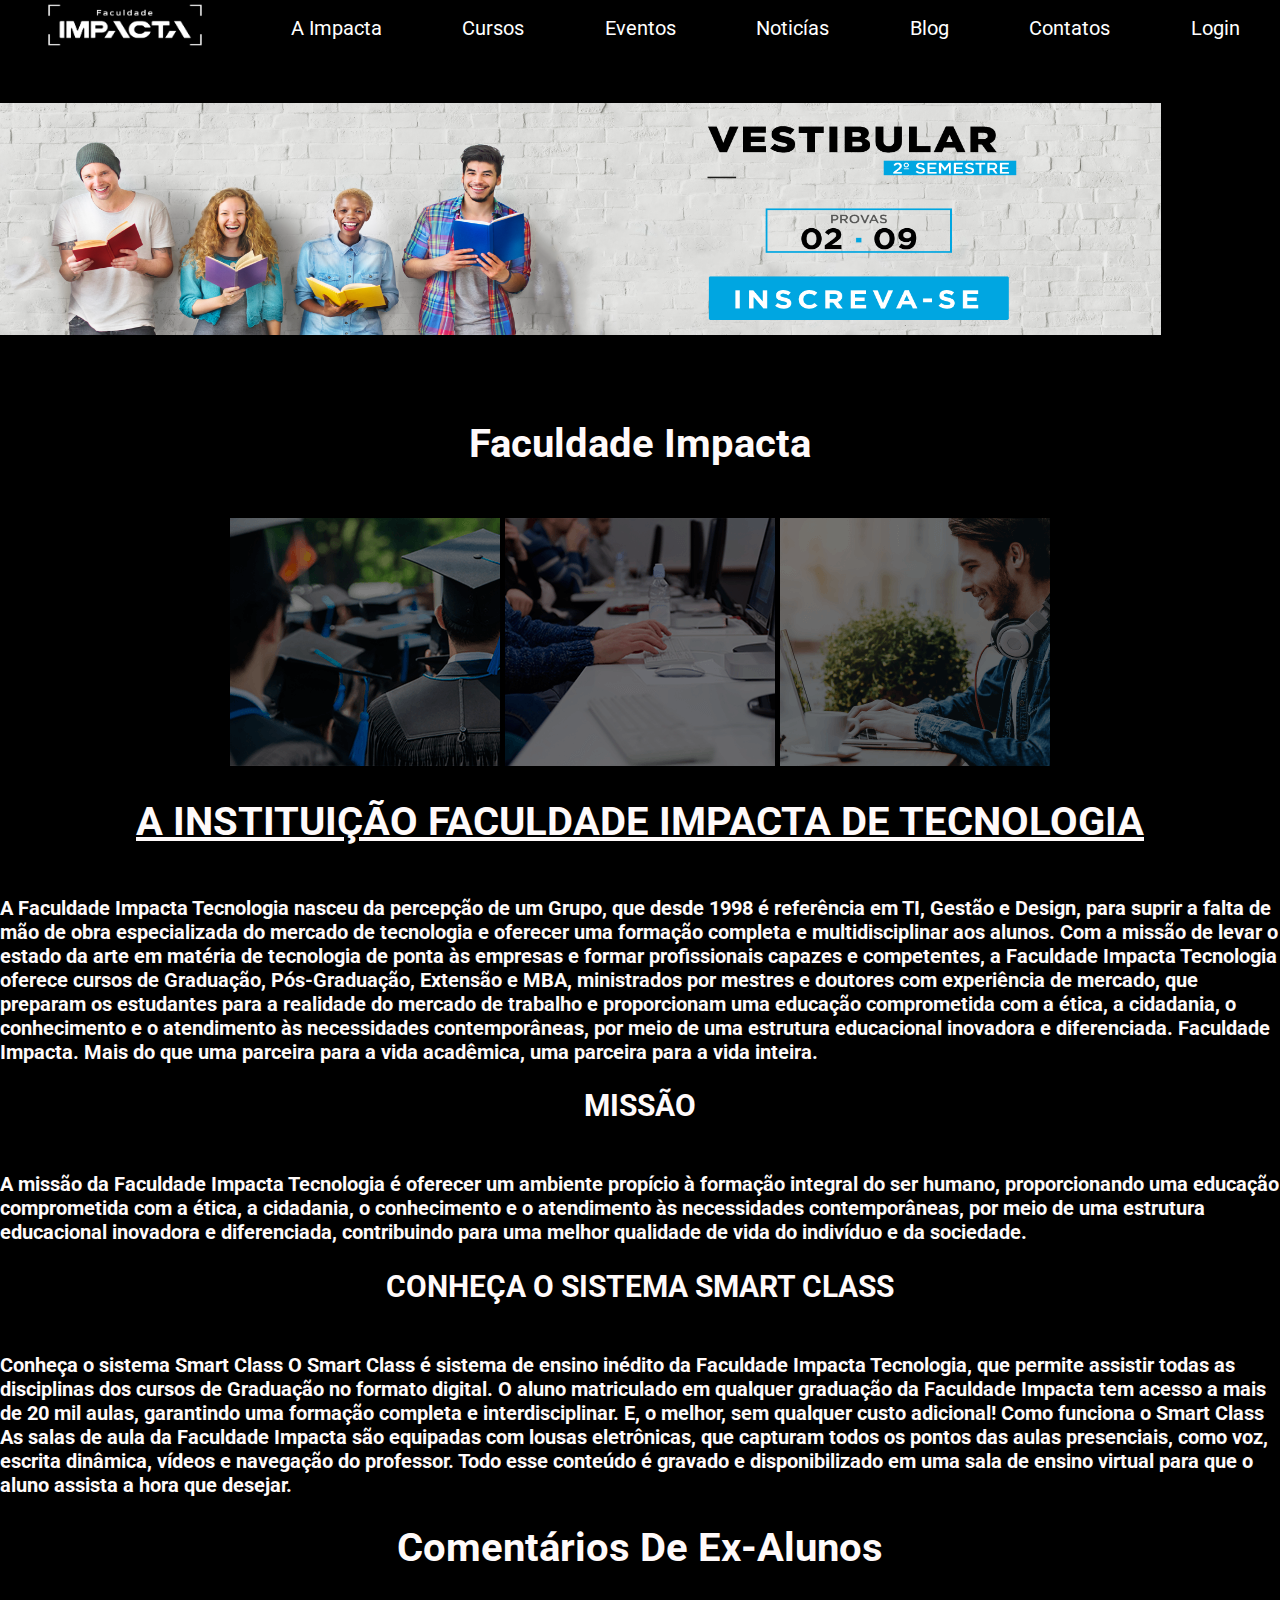
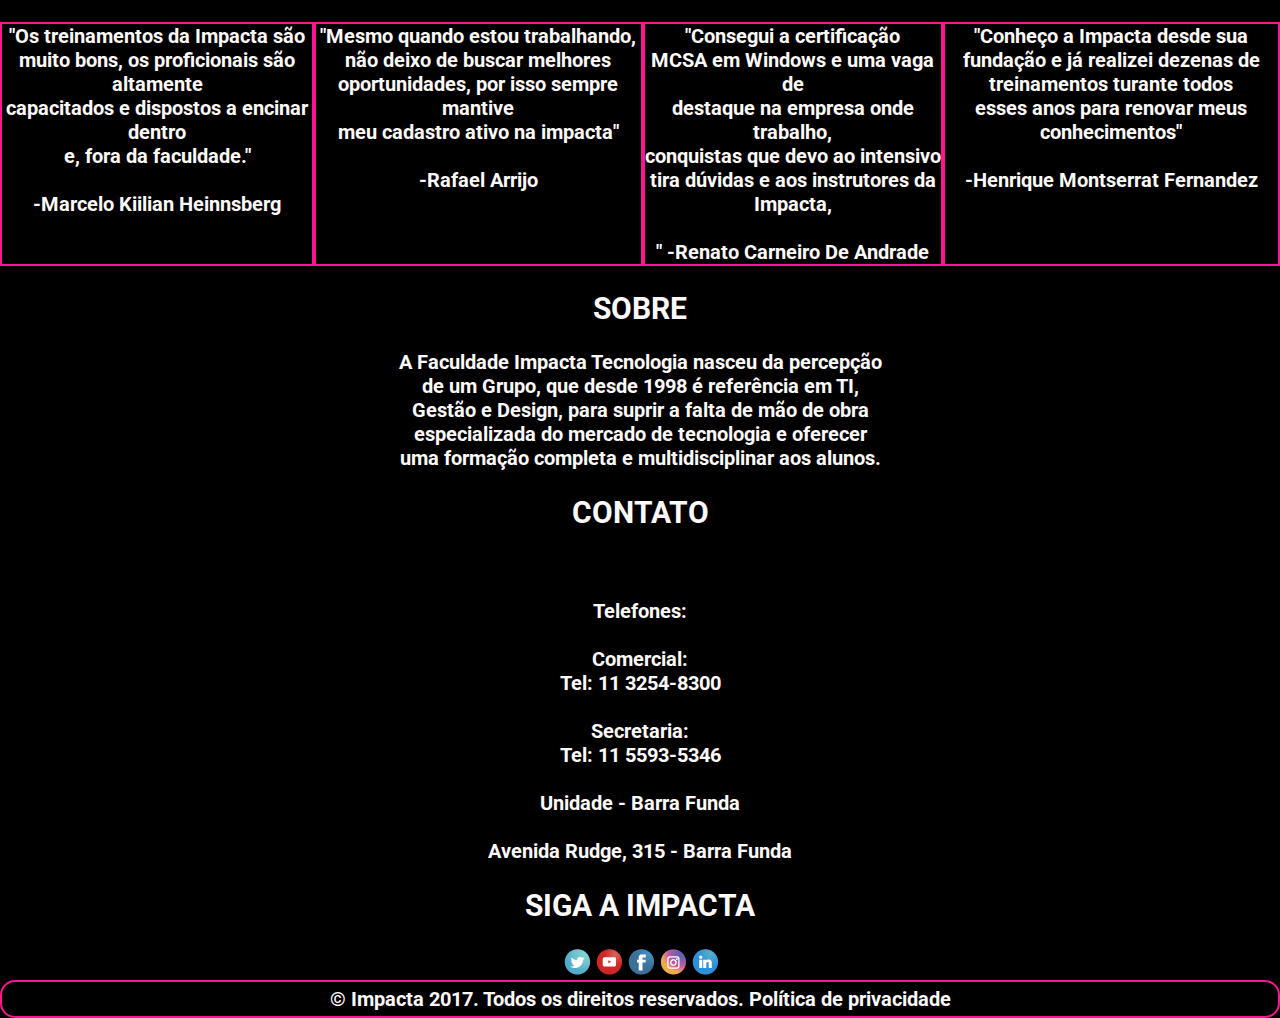
<file: index.html>
<!--Nome: kaio vinicius RA: 1701612-->
<!--Nome: Vinicius K. Costa RA: 1701607-->

<!DOCTYPE HTML>
<html>
<head>
	<title>Faculdade Impacta</title>
	<link rel="stylesheet" href="css/estilomenu.css" type="text/css"/>
	<meta name="Vinicius K. Costa RA: 1701607" />
	<meta name="kaio vinicius RA: 1701612" />
</head>
<body>
<header>
		<nav class="menu">
           <span class="imagem"><img src="img/logo-novo.png" alt="logo" width="170px" height="50px" /></span>
          	<span class="a"><a href="index.html">A Impacta</a></span>
           	<span class="b"><a href="graduacao.html">Cursos</a></span>
            <span class="c"><a href="#">Eventos</a></span>
            <span class="c"><a href="noticias.html">Noticías</a></span>
            <span class="e"><a href="#">Blog</a></span>
            <span class="f"><a href="contato.html">Contatos</a></span>
            <span class="g"><a href="login.html">Login</a></span>
    </nav>
	</header><br/><br/>

	<nav class="mainBanner">
		<span class="banner"><a href="#"><img src="img/banner-4.png" width="100%" height="80%" alt="banner"/></a></span>
	</nav>
    <span class="faculdade"><h1>Faculdade Impacta</h1><b><br/>
    
     <div class="teste">
      	<a href="#"><img src="img/gradu.png" alt="graduação"></a>
        <a h<a href="#"><img src="img/tec.png" alt="tecnico"></a>
        <a href="#"><img src="img/up.png" alt="up"></a>
     </div>   
    
 	<b><u><h1>A INSTITUIÇÃO FACULDADE IMPACTA DE TECNOLOGIA</h1></u></b><br/>

	A Faculdade Impacta Tecnologia nasceu da percepção de um Grupo, que desde 1998 é referência em TI, Gestão e Design, para suprir a falta de mão de obra especializada do mercado de tecnologia e oferecer uma formação completa e multidisciplinar aos alunos.

	Com a missão de levar o estado da arte em matéria de tecnologia de ponta às empresas e formar profissionais capazes e competentes, a Faculdade Impacta Tecnologia oferece cursos de Graduação, Pós-Graduação, Extensão e MBA, ministrados por mestres e doutores com experiência de mercado, que preparam os estudantes para a realidade do mercado de trabalho e proporcionam uma educação comprometida com a ética, a cidadania, o conhecimento e o atendimento às necessidades contemporâneas, por meio de uma estrutura educacional inovadora e diferenciada.

	Faculdade Impacta. Mais do que uma parceira para a vida acadêmica, uma parceira para a vida inteira.

	<b><h2>MISSÃO</h2></b><br/>

	A missão da Faculdade Impacta Tecnologia é oferecer um ambiente propício à formação integral do ser humano, proporcionando uma educação comprometida com a ética, a cidadania, o conhecimento e o atendimento às necessidades contemporâneas, por meio de uma estrutura educacional inovadora e diferenciada, contribuindo para uma melhor qualidade de vida do indivíduo e da sociedade.



	<b><h2>CONHEÇA O SISTEMA SMART CLASS</h2></b><br/>

	Conheça o sistema Smart Class
	O Smart Class é sistema de ensino inédito da Faculdade Impacta Tecnologia, que permite assistir todas as disciplinas dos cursos de Graduação no formato digital. O aluno matriculado em qualquer graduação da Faculdade Impacta tem acesso a mais de 20 mil aulas, garantindo uma formação completa e interdisciplinar. E, o melhor, sem qualquer custo adicional!

	Como funciona o Smart Class

	As salas de aula da Faculdade Impacta são equipadas com lousas eletrônicas, que capturam todos os pontos das aulas presenciais, como voz, escrita dinâmica, vídeos e navegação do professor. Todo esse conteúdo é gravado e disponibilizado em uma sala de ensino virtual para que o aluno assista a hora que desejar.<br/>
    
     <h1>Comentários De Ex-Alunos</h1><br/>
   
    <nav class="comentarios">
   		<nav class="comentUm">
	   		  "Os treinamentos da Impacta são<br/> muito bons, os proficionais são altamente<br/> capacitados e dispostos a encinar dentro <br/> e, fora da faculdade."<br/><br/>
	   		  -Marcelo Kiilian Heinnsberg
	   	
	   	</nav>	  
	   	<nav class="comentDois">
	   	 	 "Mesmo quando estou trabalhando,<br/> não deixo de buscar melhores<br/> oportunidades, por isso sempre mantive <br/>meu cadastro ativo na impacta"<br/><br/>
	   		 -Rafael Arrijo
   		
	   	</nav>	 
   		<nav class="comentTres">  
   		  	"Consegui a certificação<br/> MCSA em Windows e uma vaga de<br/> destaque na empresa onde trabalho,<br/> conquistas que devo ao intensivo <br/> tira dúvidas e aos instrutores da<br/> Impacta,<br/><br/>
   		  	"
   		  	-Renato Carneiro De Andrade
   		
   		</nav>
   		<nav class="comentQuatro">  
   		  	"Conheço a Impacta desde sua <br/>fundação e já realizei dezenas de<br/> treinamentos turante todos<br/> esses anos para renovar meus conhecimentos"<br/><br/>
   		  	-Henrique Montserrat Fernandez 
  		</nav>
  	</nav>	
		<td><h2><center>SOBRE</center></h2>
	<nav class="sobreNos">
	      <p>A Faculdade Impacta Tecnologia nasceu da percepção<br/> de um Grupo, que desde 1998 é referência em TI,<br/> Gestão e Design, para suprir a falta de mão de obra<br/> especializada do mercado de tecnologia e oferecer<br/> uma formação completa e multidisciplinar aos alunos.</p>  
	    <td> <h2>CONTATO</h2><br/>
	      <p>Telefones:<br/><br/>
	           Comercial:<br/>
	           Tel: 11 3254-8300<br/><br/>
	           Secretaria:<br/>
	           Tel: 11 5593-5346<br/><br/>
	           Unidade - Barra Funda<br/></br>
	           Avenida Rudge, 315 - Barra Funda<br/>
	    
       <nav class="redes">
       		<h2>SIGA A IMPACTA</h2>
        <a href="https://twitter.com/facimpacta"><img src="img/tw.png" alt="logo_twiter"></a>
        <a href="https://www.youtube.com/user/GrupoImpacta"><img src="img/you.png" alt="logo_youtube"></a>
        <a href="https://www.facebook.com/FacImpacta/"><img src="img/face.png" alt="logo_facebook"></a>
        <a href="https://www.instagram.com/facimpacta/"><img src="img/insta.png" alt="logo_instagram"></a>
        <a href="https://www.linkedin.com/edu/faculdade-impacta-tecnologia-161006/"><img src="img/lin.png" alt="logo_linkedin"></a>
       </nav>
     </nav>  
	<footer>
		© Impacta 2017. Todos os direitos reservados. Política de privacidade		
    </footer>
</body>
</html>
</file>
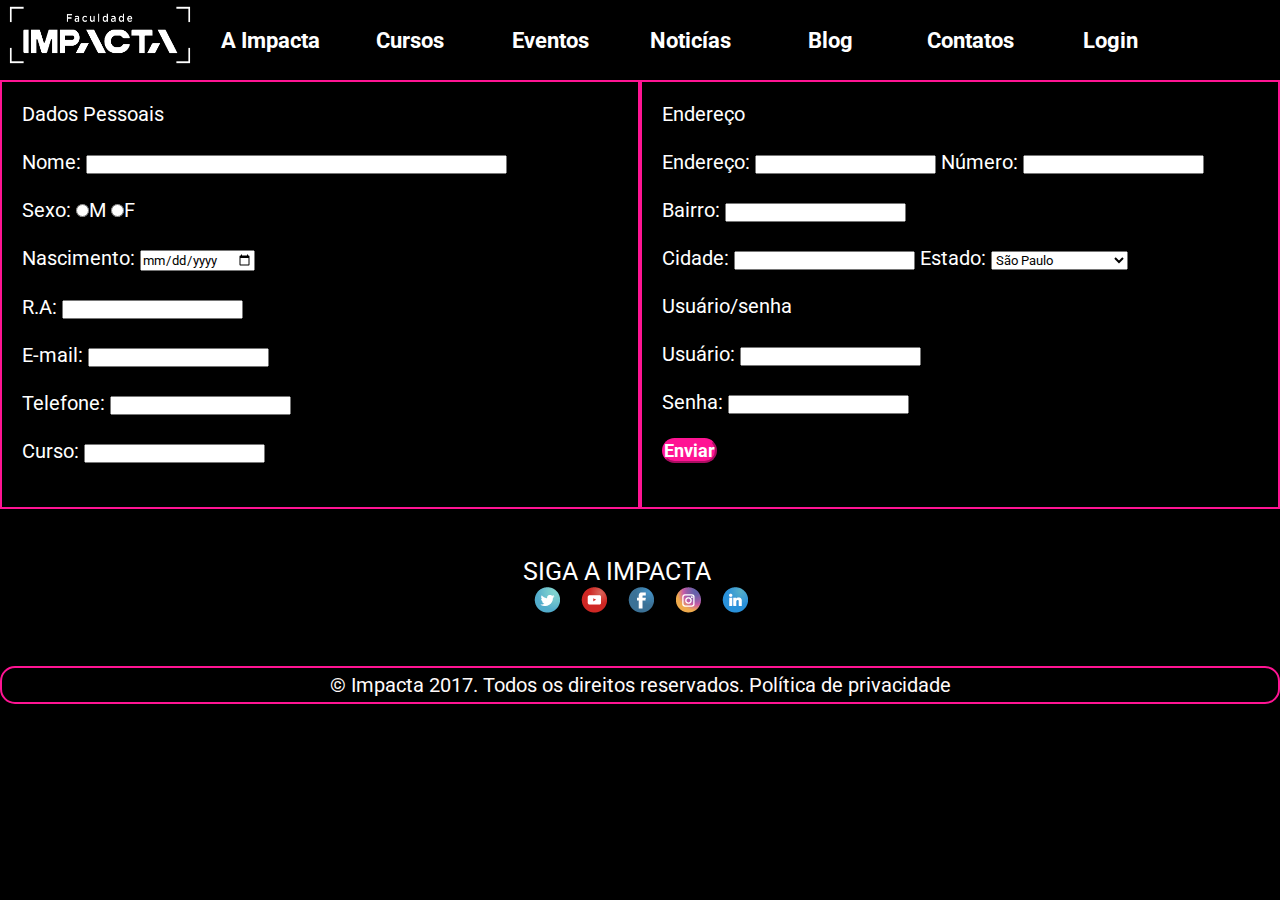
<file: cadastro.html>
<!DOCTYPE html>
<html>
<head>
<title>Cadastro de novo usuário</title>
<meta name="Vinicius K. Costa RA: 1701607" />
<meta name="kaio vinicius RA: 1701612" />
<link rel="stylesheet" type="text/css" href="css/estiloCadastro.css"/>
</head>
<body>
<div class="header">
	<img class="logo" src="img/logo-novo.png"/>
        <nav class="item"><a href="index.html">A Impacta</a></nav>  
        <nav class="item"><a href="graduacao.html">Cursos</a></nav>
        <nav class="item"><a href="#">Eventos</a></nav>
        <nav class="item"><a href="noticias.html">Noticías</a></nav>
        <nav class="item"><a href="#">Blog</a></nav>
        <nav class="item"><a href="contato.html">Contatos</a></nav>
		<nav class="item"><a href="login.html">Login</a></nav>
</div>

<nav class="container">
	<nav class="bloco1">
		<form method="post">
		<span class="titulo">Dados Pessoais</span><br/><br/>
			<label for="primeiro-nome">Nome:</label>
				<input name="nome" type="text" required size="50"/><br/><br/>
			<label for="sexo"></label>
			Sexo:
				<input name="sexo" type="radio"/>M
				<input name="sexo" type="radio"/>F<br/><br/>
			<label for="nascimento">Nascimento:</label>
				<input name="nascimento" type="date" required/><br/><br/>
			<label for="R.A">R.A:</label>
				<input name="R.A" type="number" required/><br/><br/>
			<label for="email">E-mail:</label>
				<input name="email" type="email"/><br/><br/>
			<label for="telefone">Telefone:</label>
				<input name="telefone" type="number"/><br/><br/>
			<label for="curso" >Curso:</label>
				<input name="curso" type="text" required/><br/><br/>
	</nav>
	<nav class="bloco2">
		<span class="endereco">Endereço</span><br/><br/>
			<label for="endereço">Endereço:</label>
				<input name="endereço" type="text"/>
			<label for="numero">Número:</label> 
				<input name="numero" type="number"/><br/><br/>
			<label for="bairro">Bairro:</label>
				<input name="bairro" type="text"/><br/><br/>
						<label for="cidade">Cidade:</label>
				<input name="cidade" type="text"/>
			<label for="estado">Estado:</label>
			<select name="estado">

			<option value="SP">São Paulo</option>

			<option value="AC">Acre</option>

			<option value="AL">Alagoas</option>

			<option value="AP">Amapá</option>

			<option value="AM">Amazonas</option>

			<option value="BA">Bahia</option>

			<option value="CE">Ceará</option>

			<option value="DF">Distrito Federal</option>

			<option value="ES">Espirito Santo</option>

			<option value="GO">Goiás</option>

			<option value="MA">maranhão</option>

			<option value="MT">Mato Grosso</option>

			<option value="MS">Mato Grosso do Sul</option>

			<option value="MG">Minas Gerais</option>

			<option value="PA">Pará</option>

			<option value="PB">Paraíba</option>

			<option value="PR">Paraná</option>

			<option value="PE">Pernambuco</option>

			<option value="PI">Piauí</option>

			<option value="RJ">Rio de Janeiro</option>

			<option value="RN">Rio Grande Do Norte</option>

			<option value="RS">Rio Grande do Sul</option>

			<option value="RO">Rondônia</option>

			<option value="RR">Roraima</option>

			<option value="SC">Santa Catarina</option>

			<option value="SE">Sergipe</option>

			<option value="TO">Tocantins</option>

			</select><br/><br/>

				
		<span class="usuario">Usuário/senha</span><br/>
				<br/>
			<label for="usuario">Usuário: </label>
				<input name="usuario" type="text" required /><br/><br/>
			<label for="senha">Senha: </label>
					<input name="senha" type="password" required/><br/><br/>

				
			<button type="submit">Enviar</button>
	</nav>
		</form>
</nav><br/><br/>
 
       <nav class="redes">
       		<span class="siga">SIGA A IMPACTA</span>
       	<nav class="logos">
        <a href="https://twitter.com/facimpacta"><img src="img/tw.png" alt="logo_twiter"></a>
        <a href="https://www.youtube.com/user/GrupoImpacta"><img src="img/you.png" alt="logo_youtube"></a>
        <a href="https://www.facebook.com/FacImpacta/"><img src="img/face.png" alt="logo_facebook"></a>
        <a href="https://www.instagram.com/facimpacta/"><img src="img/insta.png" alt="logo_instagram"></a>
        <a href="https://www.linkedin.com/edu/faculdade-impacta-tecnologia-161006/"><img src="img/lin.png" alt="logo_linkedin"></a>
        </nav>
       </nav><br/><br/>

<footer>
&copy; Impacta 2017. Todos os direitos reservados. Política de privacidade
</footer>
</body>
</html>
</file>
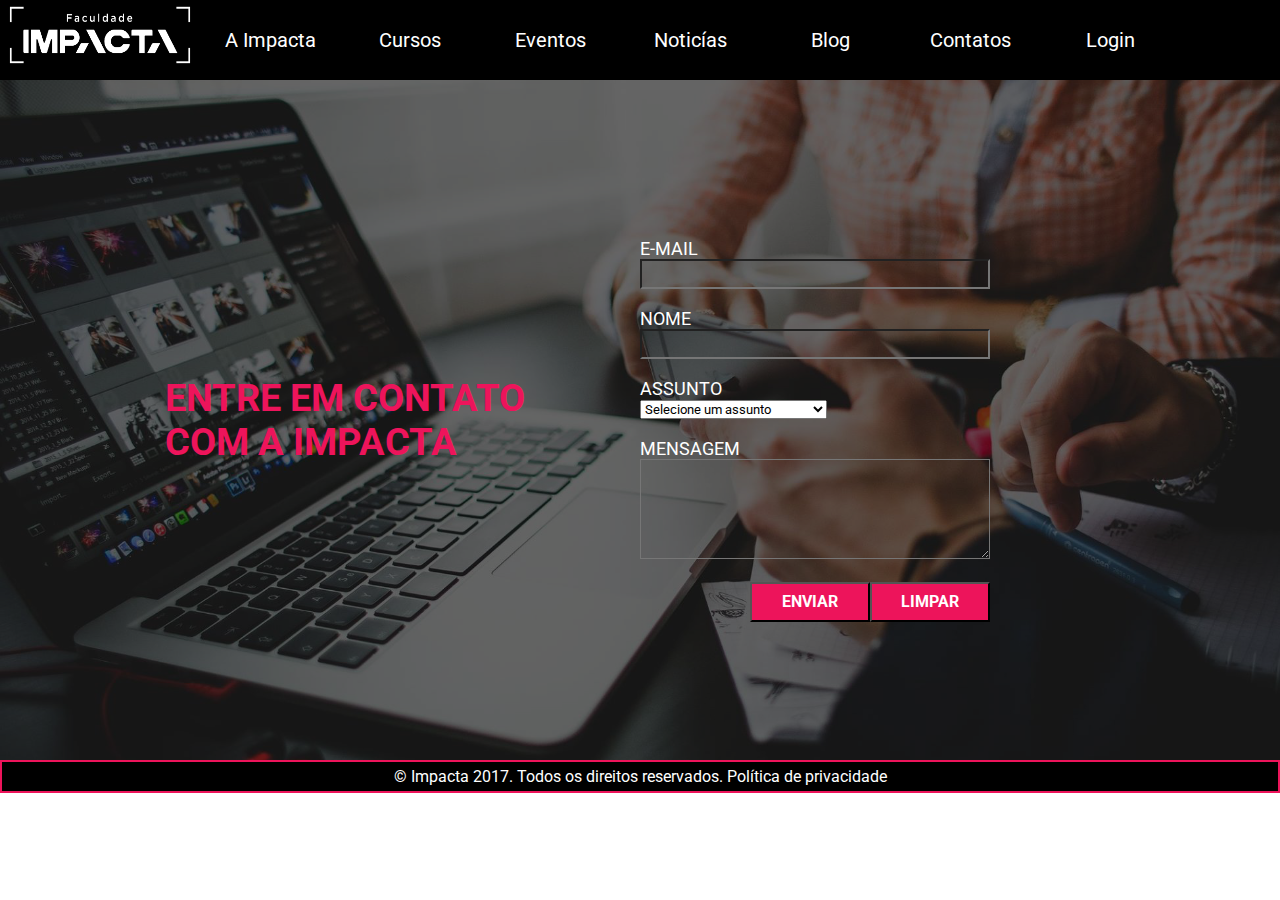
<file: contato.html>
﻿<!DOCTYPE html>
<head>
<meta http-equiv="Content-Type" content="text/html; charset=utf-8" />
<link rel="stylesheet" href="css/estilo_contato.css" />
<title>Contato</title>
</head>

<body>
<div class="header">
	<img class="logo" src="img/logo-novo.png"/>
        <nav class="item"><a href="index.html">A Impacta</a></nav>  
        <nav class="item"><a href="graduacao.html">Cursos</a></nav>
        <nav class="item"><a href="#">Eventos</a></nav>
        <nav class="item"><a href="noticias.html">Noticías</a></nav>
        <nav class="item"><a href="#">Blog</a></nav>
        <nav class="item"><a href="contato.html">Contatos</a></nav>
		<nav class="item"><a href="login.html">Login</a></nav>
</div>
<section>
  <article>
    <h2>Entre em contato <br /> com a impacta</h2><br/>
   
  </article>
 <aside>
    <form>
		</br>
	  <span><label for="Digite_R.A">E-mail</label></span></br>
			<span><input type="text" name="ra"></span><br/></br>
			<span><label for="Digite seu nome">Nome</label></span></br>
			<span><input type="text" name="ra"></span><br/></br>
			<div>

    				<span>Assunto</span><br/><select name="Assunto">
						<option class="col-3 " value="null">Selecione um assunto</option>
						<option value="estadodois" multicol>Atendimento ao Cliente</option>
						<option value="estadodois" multicol>Secretaria de Graduação</option>
						<option value="estadodois" multicol>Secretaria de Pós Graduação</option>
						<option value="estadodois" multicol>Financeiro</option>
						<option value="estadodois" multicol>Ouvidoria</option>
						
					  </select><br/><br/>
		<span>Mensagem </span><br/>
		<label for="input_mensagem"></label>
		<textarea name="mensagem" id="input_mensagem">
		</textarea><br/><br/>
        <div class="buttonright">
		<button type="submit">Enviar</button>
		<button type="reset">Limpar</button>
        </div>
	</form>
  </aside>
</section>
<footer class="grid_footer">
 &copy; Impacta 2017. Todos os direitos reservados. Política de privacidade</footer>
</body>
</html>
</file>
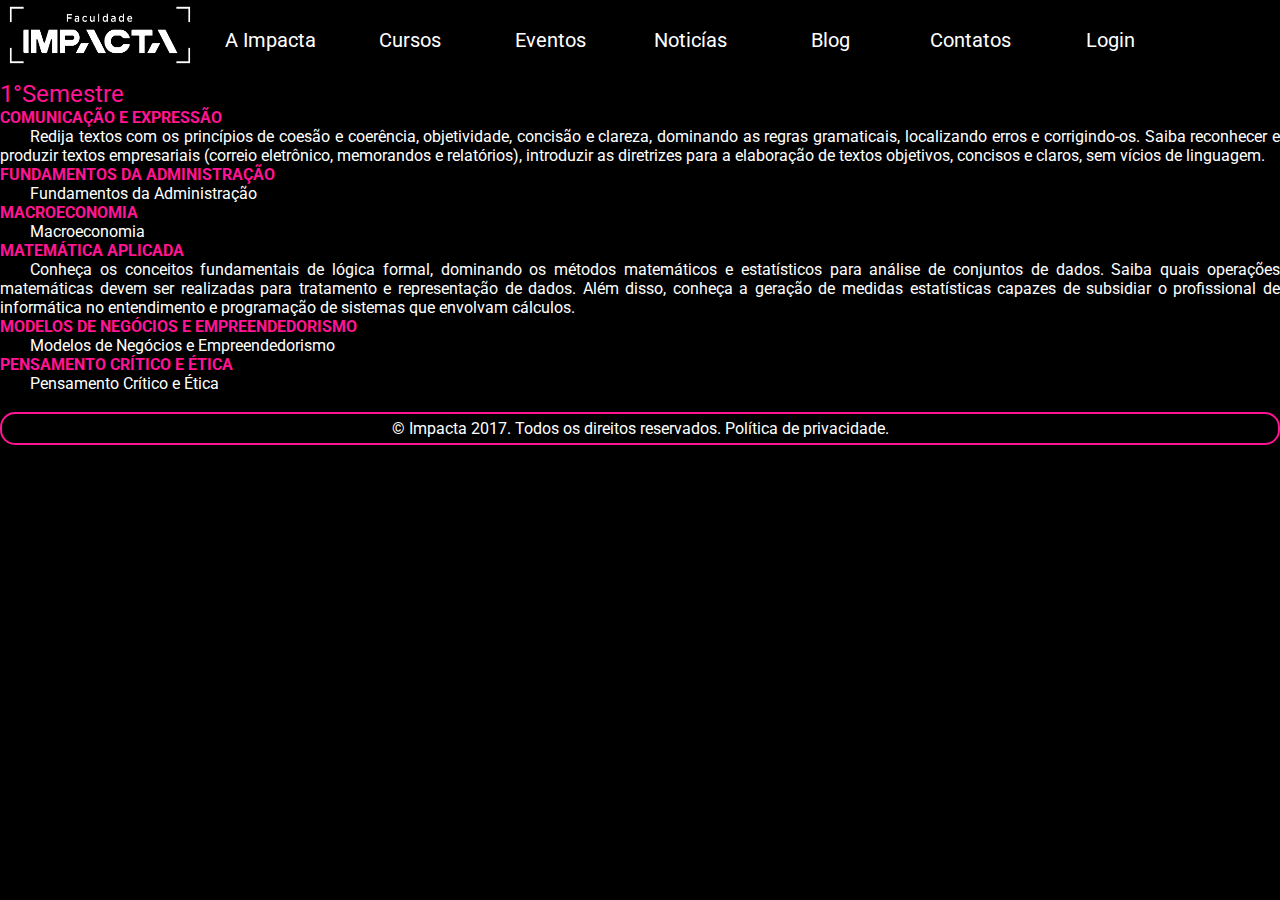
<file: disciplina.html>
<!DOCTYPE html>
<html>
<head> 
	<title>GRADUAÇÃO EM ADMINISTRAÇÃO</title> 
	<meta name="João Vitor Leite Filismino RA:1701626" http-equiv="Content-Type" content="text/html; charset=utf-8" />
	<link rel="stylesheet" href="css/estiloDisciplinas.css" type="text/css"/>
</head>

<body>
<div class="header">
	<img class="logo" src="img/logo-novo.png"/>
        <nav class="item"><a href="index.html">A Impacta</a></nav>  
        <nav class="item"><a href="graduacao.html">Cursos</a></nav>
        <nav class="item"><a href="#">Eventos</a></nav>
        <nav class="item"><a href="noticias.html">Noticías</a></nav>
        <nav class="item"><a href="#">Blog</a></nav>
        <nav class="item"><a href="contato.html">Contatos</a></nav>
		<nav class="item"><a href="login.html">Login</a></nav>
</div>
	
<span class="test">1°Semestre</span>
	
    <h3>Comunicação e Expressão</h3>
<p>Redija textos com os princípios de coesão e coerência, objetividade, concisão e clareza, dominando as regras gramaticais, localizando erros e corrigindo-os. Saiba reconhecer e produzir textos empresariais (correio eletrônico, memorandos e relatórios), introduzir as diretrizes para a elaboração de textos objetivos, concisos e claros, sem vícios de linguagem.</p>
	<h3>Fundamentos da Administração</h3>
<p>Fundamentos da Administração</p>
    <h3>Macroeconomia</h3>
<p>Macroeconomia</p>
    <h3>Matemática Aplicada</h3>
<p>Conheça os conceitos fundamentais de lógica formal, dominando os métodos matemáticos e estatísticos para análise de conjuntos de dados. Saiba quais operações matemáticas devem ser realizadas para tratamento e representação de dados. Além disso, conheça a geração de medidas estatísticas capazes de subsidiar o profissional de informática no entendimento e programação de sistemas que envolvam cálculos.</p>
    <h3>Modelos de Negócios e Empreendedorismo</h3>
<p>Modelos de Negócios e Empreendedorismo</p>
    <h3>Pensamento Crítico e Ética</h3>
<p>Pensamento Crítico e Ética</p><br/>
    
	<footer>© Impacta 2017. Todos os direitos reservados. Política de privacidade.</footer>   
	
 </body>
 </html>
</file>
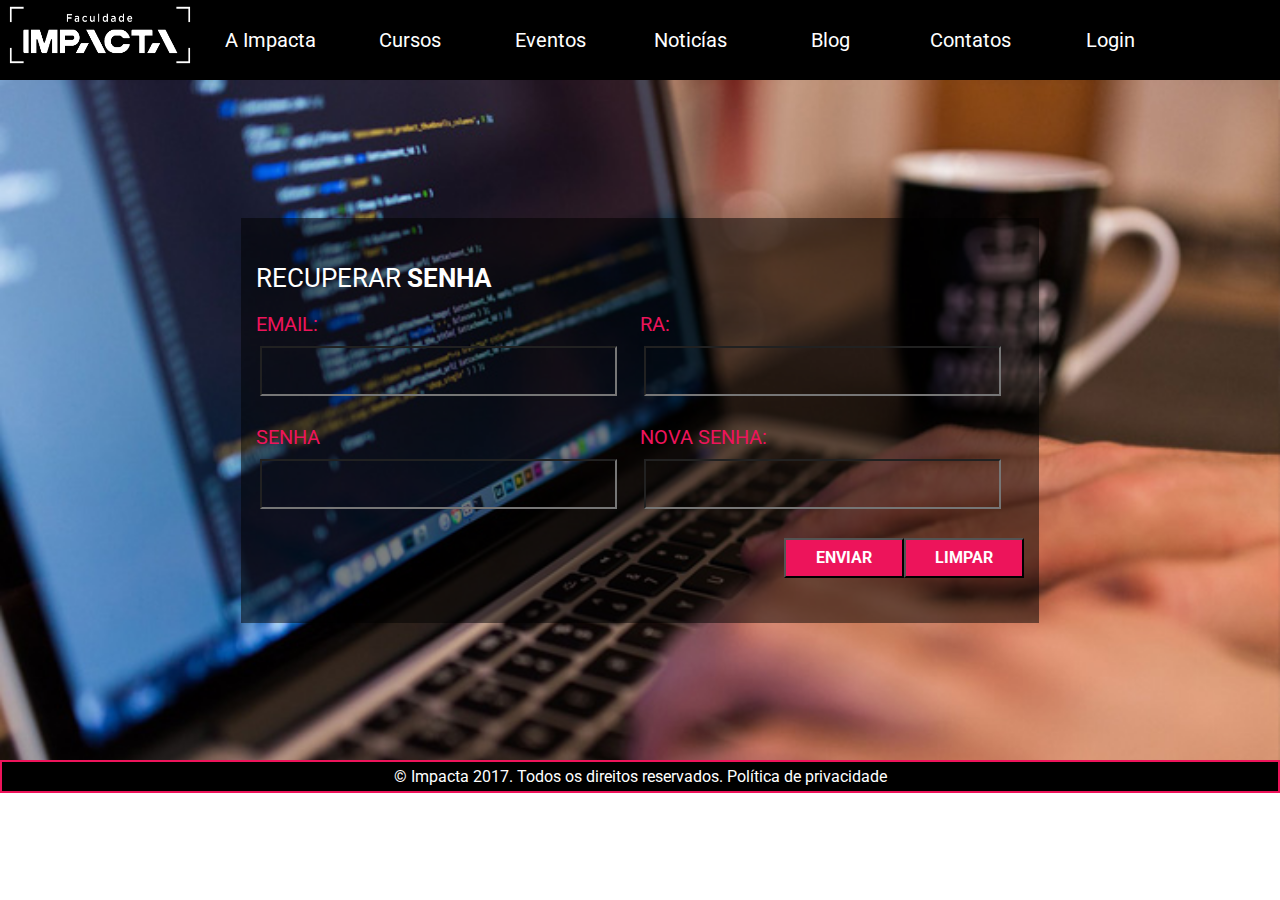
<file: esqueci_senha.html>
<!DOCTYPE html PUBLIC "-//W3C//DTD XHTML 1.0 Transitional//EN" "http://www.w3.org/TR/xhtml1/DTD/xhtml1-transitional.dtd">
<html xmlns="http://www.w3.org/1999/xhtml">
<head>
<meta http-equiv="Content-Type" content="text/html; charset=utf-8" />
<link rel="stylesheet" href="css/esqueci_senha.css"/>
<title>Recuperar Senha</title>
</head>

<body>
<section class="main">
<div class="header">
	<img class="logo" src="img/logo-novo.png"/>
        <nav class="item"><a href="index.html">A Impacta</a></nav>  
        <nav class="item"><a href="graduacao.html">Cursos</a></nav>
        <nav class="item"><a href="#">Eventos</a></nav>
        <nav class="item"><a href="noticias.html">Noticías</a></nav>
        <nav class="item"><a href="#">Blog</a></nav>
        <nav class="item"><a href="contato.html">Contatos</a></nav>
		<nav class="item"><a href="login.html">Login</a></nav>
</div>
<div class="senha">
		<form id="formulario" action="recuperarSenha" method="post">
			<span class="titulo">Recuperar <strong>senha</strong></span><br><br/>
			<div class="campo">
                <label for"email"> Email: </label><br/>
                <input type="text" name="email" id="email" size="20"/><br/>
			</div>
			<div class="campo">
				<label for="ra_aluno"> RA: </label><br/>
				<input type="text" name="ra_aluno" id="ra_aluno"/><br/><br/>
			</div>
			<div class="campo">
    			<label for="senha"> Senha </label><br/>
				<input type="password" name="senha" id="senha"><br/><br/>
			</div>
			<div class="campo">
    			<label for="nova_senha"> Nova senha: </label><br/>
				<input type="password" name="nova_senha" id="nova_senha"><br/><br/>
			</div>
			<button type="reset">Limpar</button>
            <button type="submit">Enviar</button>
		</form>
</div>

<footer class="grid_footer">
 &copy; Impacta 2017. Todos os direitos reservados. Política de privacidade</footer>
</section>

</body>
</html>
</file>
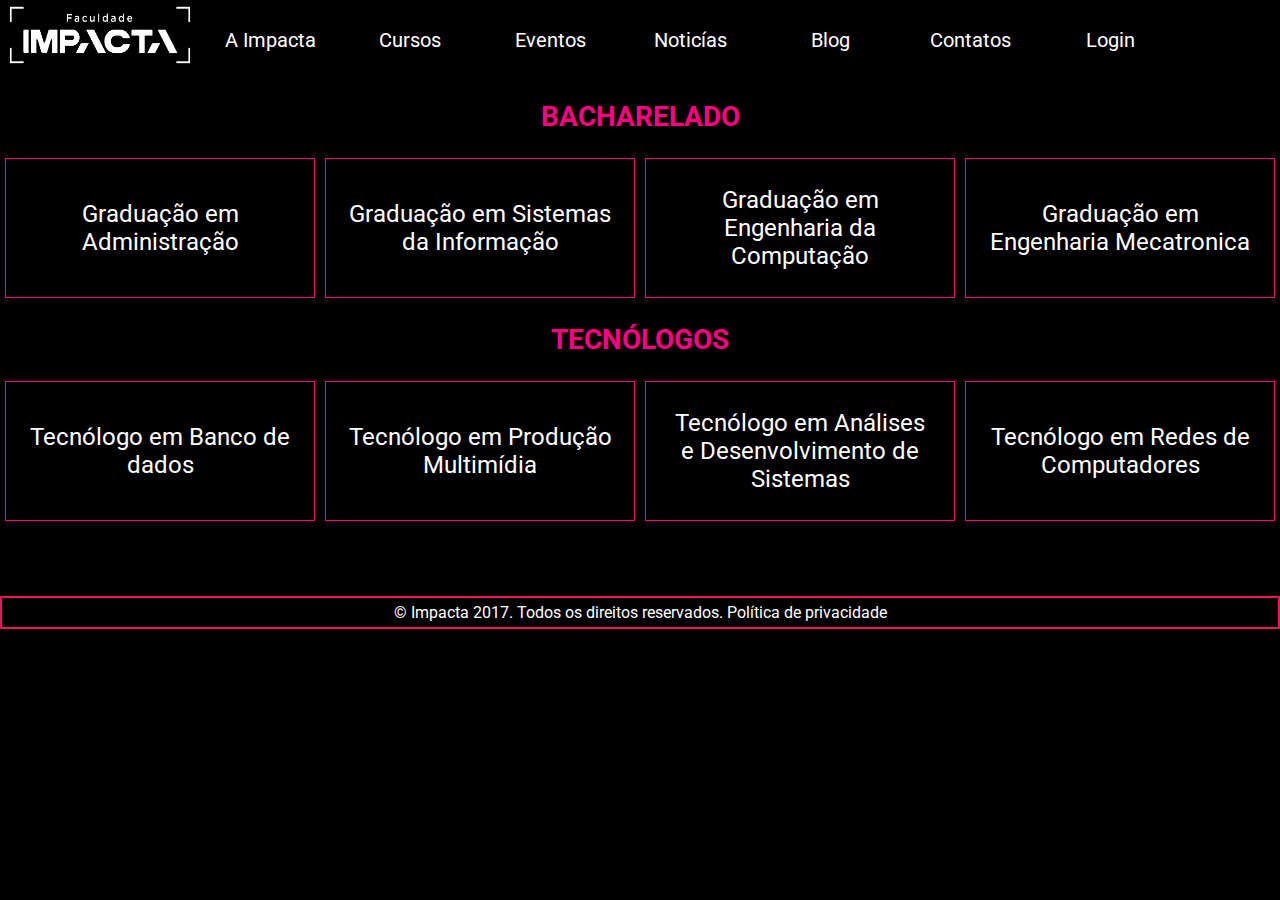
<file: graduacao.html>
<!DOCTYPE html PUBLIC "-//W3C//DTD XHTML 1.0 Transitional//EN" "http://www.w3.org/TR/xhtml1/DTD/xhtml1-transitional.dtd">
<html xmlns="http://www.w3.org/1999/xhtml">
	<head>
		<meta http-equiv="Content-Type" content="text/html; charset=utf-8" />
		<meta name="Raphael ferreira da Silva RA:1701619" />
		<link rel="stylesheet" href="css/estilograduacao.css"/>
		<title> Impacta Cursos </title>
	</head>
<body>
<div class="header">
	<img class="logo" src="img/logo-novo.png"/>
        <nav class="item"><a href="index.html">A Impacta</a></nav>  
        <nav class="item"><a href="graduacao.html">Cursos</a></nav>
        <nav class="item"><a href="#">Eventos</a></nav>
        <nav class="item"><a href="noticias.html">Noticías</a></nav>
        <nav class="item"><a href="#">Blog</a></nav>
        <nav class="item"><a href="contato.html">Contatos</a></nav>
		<nav class="item"><a href="login.html">Login</a></nav>
</div>
<section class="pai">
<h1>Bacharelado</h1>
<section class="container1">
	
	<div class="cursos"><a href="pag_do_curso.html">Graduação em Administração</a></div>
	<div class="cursos"><a href="#">Graduação em Sistemas da Informação</a></div>
	<div class="cursos"><a href="#">Graduação em Engenharia da Computação</a></div>
	<div class="cursos"><a href="#">Graduação em Engenharia Mecatronica</a></div>
</section>
<h1>Tecnólogos</h1>
<section class="container2">
	
	<div class="cursos"><a href="#">Tecnólogo em Banco de dados</a></div>
	<div class="cursos"><a href="#">Tecnólogo em Produção Multimídia</a></div>
	<div class="cursos"><a href="#">Tecnólogo em Análises e Desenvolvimento de Sistemas</a></div>
	<div class="cursos"><a href="#">Tecnólogo em Redes de Computadores</a></div>
</section>
</section>
		
 <footer class="grid_footer">
 &copy; Impacta 2017. Todos os direitos reservados. Política de privacidade</footer>
</section>
</body>
</html>
</file>
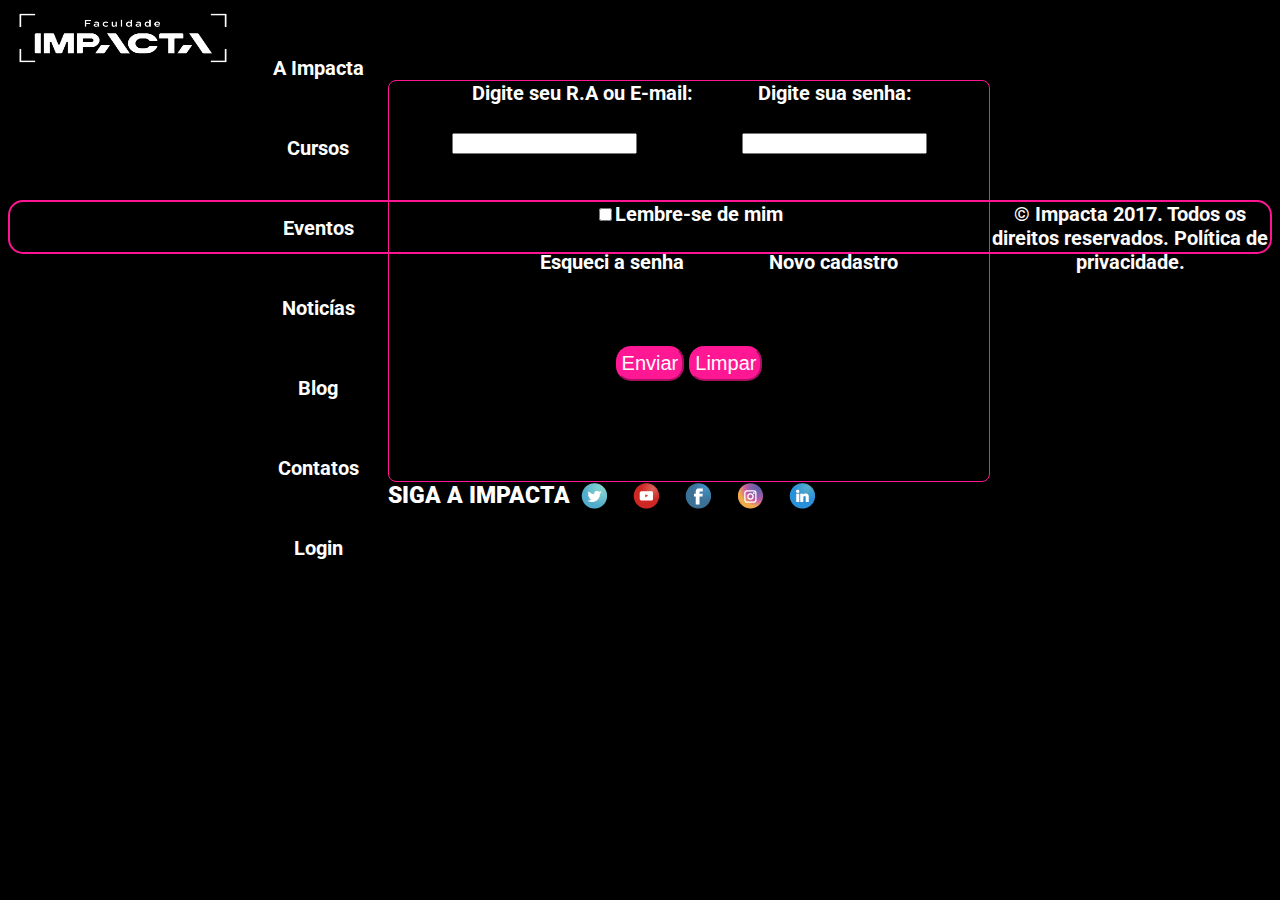
<file: login.html>
<!DOCTYPE html>
<html>
<head>
<meta charset="utf-8">
<title>Impacta login</title>
<link rel="stylesheet" href="css/login.css" type="text/css"/>
	<style>
		@import url('https://fonts.googleapis.com/css?family=Roboto:400,700');
	</style>
	<meta charset="utf-8"/>
    <meta name="Cristopher Crispim dos Santos R.A: 1701604"/>
 	<meta name="viewport" content="width=device-width, initial-scale=1.0"> 
</head>
<body>
<header>
<div class="logo">
	<img src="img\logo-novo.png" width="230" height="60" />
</div>
<nav class="menu">
	<ul>
            <li class="item"><a href="../index.html">A Impacta</a></li> 
            <li class="item"><a href="../graduacao.html">Cursos</a></li>
            <li class="item"><a href="#">Eventos</a></li>
            <li class="item"><a href="../noticias.html">Noticías</a></li>
            <li class="item"><a href="#">Blog</a></li>
            <li class="item"><a href="#">Contatos</a></li>
            <li class="item"><a href="login.html">Login</a></li>
        </ul>
	</nav>
</header><br/><br/> <br/>
<nav class="naa">
	<nav class="loginboxinterno">
	<form>
		
			<span class="linha1"><label for="Digite_R.A">Digite seu R.A ou E-mail:</label></span>
			<span class="linha2"><label for="digite_senha">Digite sua senha:</label><br/><br/></span>
				<span class="linha3"><input type="text" name="ra"></span>
				<span class="linha4"><input type="password" name="senha"></span><br/><br/><br/>
				<input type="checkbox"/>Lembre-se de mim <br/><br/>
			<span class="linha5"><a href="esqueci_senha.html">Esqueci a senha</a></span>
			<a href="cadastro.html">Novo cadastro</a><br/><br/><br/><br/> 
		<button type="submit">Enviar</button>
		<button type="reset">Limpar</button>
	</form>
		</nav>
</nav>
<br/><br/> <br/>
		<nav class="test">
		<nav class="siga">SIGA A IMPACTA</nav>
        <a href="https://twitter.com/facimpacta"><img src="img/tw.png" alt="logo_twiter"></a>
        <a href="https://www.youtube.com/user/GrupoImpacta"><img src="img/you.png" alt="logo_youtube"></a>
        <a href="https://www.facebook.com/FacImpacta/"><img src="img/face.png" alt="logo_facebook"></a>
        <a href="https://www.instagram.com/facimpacta/"><img src="img/insta.png" alt="logo_instagram"></a>
        <a href="https://www.linkedin.com/edu/faculdade-impacta-tecnologia-161006/"><img src="img/lin.png" alt="logo_linkedin"></a>
</nav>   <br/><br/>  
     <footer>
		© Impacta 2017. Todos os direitos reservados. Política de privacidade.	
    </footer>

</body>
</html>
</file>
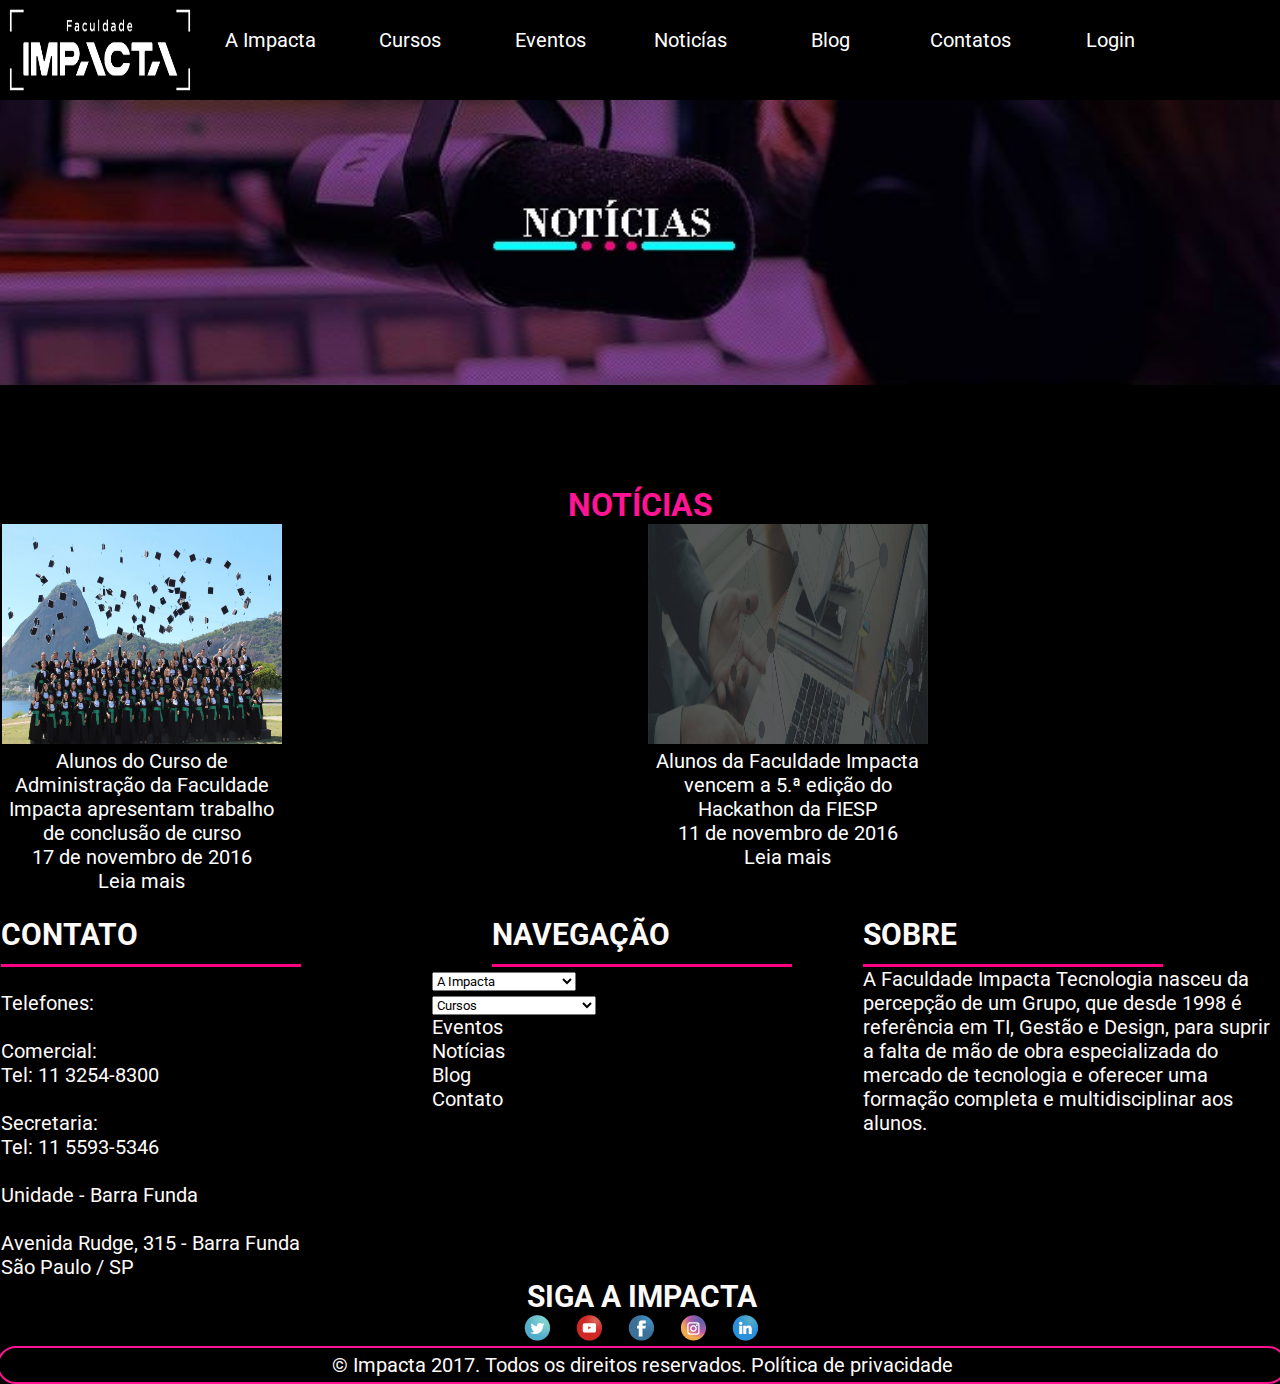
<file: noticias.html>
<!--Cristopher Crispim dos Santos R.A: 1701604-->
<!DOCTYPE html>
<html>
  <head>
    <title>Impacta Notícias</title>
    	<link rel="stylesheet" href="css/noticias.css" type="text/css"/>
	<style>
		@import url('https://fonts.googleapis.com/css?family=Roboto:400,700');
	</style>
	<meta charset="utf-8"/>
    <meta name="Cristopher Crispim dos Santos R.A: 1701604"/>
 	<meta name="viewport" content="width=device-width, initial-scale=1.0"> 
  </head> 
 <body>
 <div class="header">
	<img class="logo" src="img/logo-novo.png"/>
        <nav class="item"><a href="index.html">A Impacta</a></nav>  
        <nav class="item"><a href="graduacao.html">Cursos</a></nav>
        <nav class="item"><a href="#">Eventos</a></nav>
        <nav class="item"><a href="noticias.html">Noticías</a></nav>
        <nav class="item"><a href="#">Blog</a></nav>
        <nav class="item"><a href="contato.html">Contatos</a></nav>
		<nav class="item"><a href="login.html">Login</a></nav>
</div>
 </body>

     <img src="img/home.jpg" width="100%" height="70%" alt="baner"/>
   </div>
     <br/>
     <br/>
     <br/>
     <br/>
     <br/>
      <div class="conteiner">
 		<h1><center>Notícias</center></h1>
 		<div class="row">
 			<div class="col col-2">  
     <nav class="fotoMain">
          <img src="img/max.jpg" width="280" height="220" alt="alunos"/>
            
          	 <p>Alunos do Curso de<br/> Administração da Faculdade<br/> Impacta apresentam trabalho<br/> de conclusão de curso</p>
       		 <p>17 de novembro de 2016</p>
        		<a href="#"> Leia mais </a> 
         	
    </nav>
    		 </div>
 			<div class="col col-2 "> <nav class="fotoMain">
 		  <img src="img/mao.jpg" width="280" height="220" alt="Hackathon"/>
 		  
   			 <p>Alunos da Faculdade Impacta<br/> vencem a 5.ª edição do<br/> Hackathon da FIESP</p>
       		 <p>11 de novembro de 2016</p>
       		 <a href="#"> Leia mais </a> 
        	
 									</nav> 
 			</div>
 		</div>
 	</div>
 <br/>
  <div class="conteiner">
 		<div class="row">
 			<div class="col col-3">  
     			<h2 class="contentfinal">CONTATO</h2><br/>
        <p >Telefones:<br/><br/>
             Comercial:<br/>
             Tel: 11 3254-8300<br/><br/>
             Secretaria:<br/>
             Tel: 11 5593-5346<br/><br/>
             Unidade - Barra Funda<br/></br>
             Avenida Rudge, 315 - Barra Funda<br/>
             São Paulo / SP<br/></p>
			 
    		 </div>
    		<div class="col col-3">
    			<center> <h2 class="contentfinal">NAVEGAÇÃO<br/></h2> </center>
    				<select name="estado">
						<option class="col-3 " value="null">A Impacta</option>
						<option value="estadodois" multicol>Bolsa de Estudos</option>
						<option value="estadodois" multicol>Conheça a Faculdade</option>
						<option value="estadodois" multicol>Convênio</option>
						<option value="estadodois" multicol>Indique um amigo</option>
						<option value="estadodois" multicol>Intercâmbio</option>
						<option value="estadodois" multicol>Transferência</option>
					  </select>
					  <br/>
						<select name="estado">
						<option class="col-3" value="null">Cursos</option>
						<option value="estadodois" multicol>Graduação</option>
						<option value="estadodois" multicol>Pós Graduação e MBA</option>
						<option value="estadodois" multicol>Cursos Técnicos</option>
						<option value="estadodois" multicol>UP</option>
						<option value="estadodois" multicol>Cursos Online</option>
							<option class="col-3" value="null">Cursos livres</option>
							<option value="estadodois" multicol>Arts e Design</option>
							<option value="estadodois" multicol>Desenvolvimento</option>
							<option value="estadodois" multicol>Office</option>
							<option value="estadodois" multicol>E-commerce e Marketing</option>
							<option value="estadodois" multicol>Hardware</option>
							<option value="estadodois" multicol>Redes</option>
							<option value="estadodois" multicol>Software livre</option>
							<option value="estadodois" multicol>Planejamento e Gestão</option>							
				    </select>
				    <p>Eventos</p>
					<p>Notícias</p>
					<p>Blog</p>
					<p>Contato</p>
					  
    		</div>
 			<div class="col col-3 ">
 				<div class="cabecalhoPrincipal-titulo">
       <h2 class="contentfinal">SOBRE</h2>
  <p>A Faculdade Impacta Tecnologia nasceu da percepção de um Grupo, que desde 1998 é referência em TI, Gestão e Design, para suprir a falta de mão de obra especializada do mercado de tecnologia e oferecer uma formação completa e multidisciplinar aos alunos.</p>
  <div>   
 			</div>
 		</div>
 	</div>   
        <h2 class="col" contentfinal >SIGA A IMPACTA</h2>
        <a href="https://twitter.com/facimpacta"><img src="img/tw.png" alt="logo_twiter"></a>
        <a href="https://www.youtube.com/user/GrupoImpacta"><img src="img/you.png" alt="logo_youtube"></a>
        <a href="https://www.facebook.com/FacImpacta/"><img src="img/face.png" alt="logo_facebook"></a>
        <a href="https://www.instagram.com/facimpacta/"><img src="img/insta.png" alt="logo_instagram"></a>
        <a href="https://www.linkedin.com/edu/faculdade-impacta-tecnologia-161006/"><img src="img/lin.png" alt="logo_linkedin"></a>
      
    <footer class="col ">
		© Impacta 2017. Todos os direitos reservados. Política de privacidade	
    </footer>    
 </body>
</html>
</file>
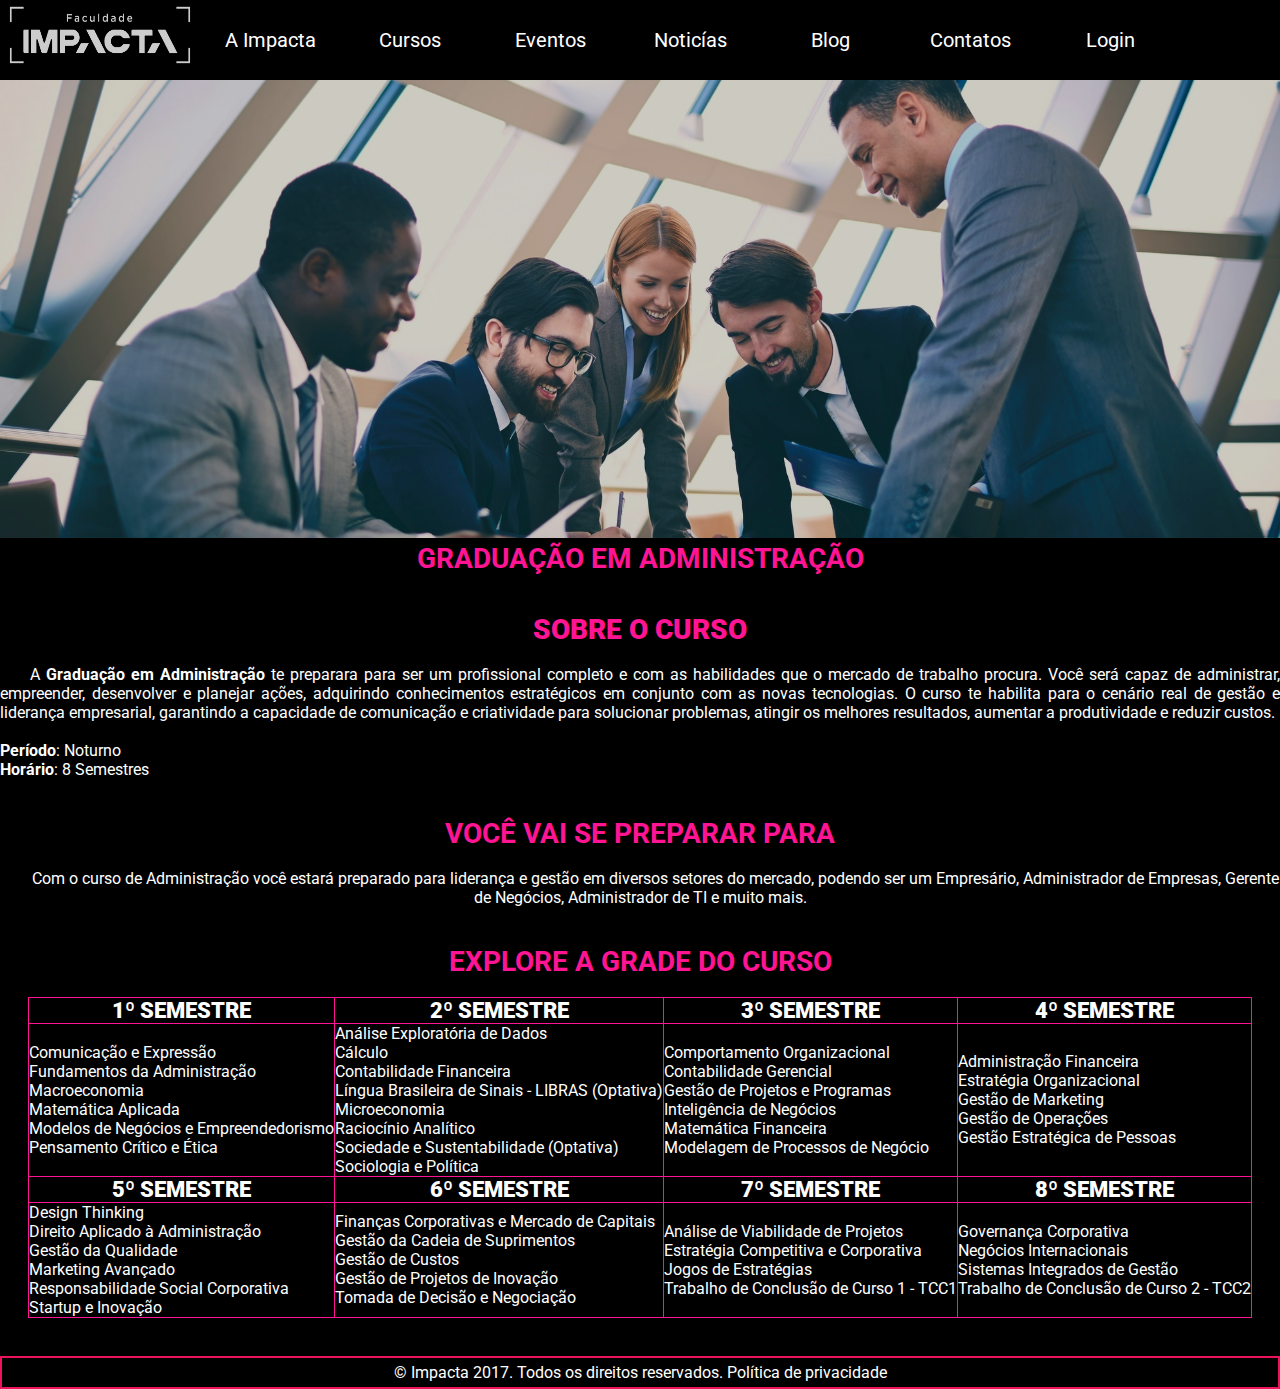
<file: pag_do_curso.html>
﻿<!DOCTYPE html>
<html>
<head>
<meta http-equiv="Content-Type" content="text/html; charset=utf-8" />
<meta name="viewport" content="width=device-width, initial-scale=1.0">
<meta  name="Suelaine Araujo dos Santos - 1701618"/>
<link rel="stylesheet" href="css/estilo_curso.css" />
<title>ADMINISTRAÇÃO</title>
</head>

<body>
<div class="header">
	<img class="logo" src="img/logo-novo.png"/>
        <nav class="item"><a href="index.html">A Impacta</a></nav>  
        <nav class="item"><a href="graduacao.html">Cursos</a></nav>
        <nav class="item"><a href="#">Eventos</a></nav>
        <nav class="item"><a href="noticias.html">Noticías</a></nav>
        <nav class="item"><a href="#">Blog</a></nav>
        <nav class="item"><a href="contato.html">Contatos</a></nav>
		<nav class="item"><a href="login.html">Login</a></nav>
</div>
 <figure class="img">
<img src="img/adm.jpg" />
<h1>Graduação em administração</h1><br/><br/>
 </figure>
 <div class="grid_article1">
 <h1><strong> Sobre o Curso</strong></h1><br/>
	<p> A <strong>Graduação em Administração</strong> te preparara para ser um profissional completo e com as habilidades que o mercado de trabalho 		procura. Você será capaz de administrar, empreender, desenvolver e planejar ações, adquirindo conhecimentos estratégicos em conjunto com as novas tecnologias.

	O curso te habilita para o cenário real de gestão e liderança empresarial, garantindo a capacidade de comunicação e criatividade para solucionar problemas, atingir os melhores resultados, aumentar a produtividade e reduzir custos.</p>
			<br/>
   	<p class="info"><strong>Período</strong>: Noturno<br/>    
	<strong>Horário</strong>: 8 Semestres<br/></p><br/><br/>
</div>
  <div class="grid_article2">
		<h1>Você vai se preparar para</h1><br/>
		<p class="secundario">Com o curso de Administração você estará preparado para liderança e gestão em diversos setores do mercado, podendo ser um Empresário, 			Administrador de Empresas, Gerente de Negócios, Administrador de TI e muito mais.</p><br/><br/>
</div> 

 <div class="grade_horaria">
 <h1> Explore a grade do curso</h1><br/>
<table>
	<tr>
		<td><h2><a href="discipinas/adm/adm1s.html"><strong> 1º Semestre </strong></a></h2></td>
		<td><h2><a href="discipinas/adm/adm2s.html"><strong> 2º Semestre </strong></a></h2></td>
		<td><h2><a href="discipinas/adm/adm3s.html"><strong> 3º Semestre </strong></a></h2></td>
		<td><h2><a href="discipinas/adm/adm4s.html"><strong> 4º Semestre </strong></a></h2></td>
	</tr>
	<tr>
		<td>    Comunicação e Expressão<br/>
				Fundamentos da Administração<br/>
				Macroeconomia<br/>
				Matemática Aplicada<br/>
				Modelos de Negócios e Empreendedorismo<br/>
			    Pensamento Crítico e Ética<br/></td>
		<td>
				Análise Exploratória de Dados<br/>
				Cálculo<br/>
				Contabilidade Financeira<br/>
				Língua Brasileira de Sinais - LIBRAS (Optativa)<br/>
				Microeconomia<br/>
				Raciocínio Analítico<br/>
				Sociedade e Sustentabilidade (Optativa)<br/>
				Sociologia e Política<br/></td>
		<td>
				Comportamento Organizacional<br/>
				Contabilidade Gerencial<br/>
				Gestão de Projetos e Programas<br/>
				Inteligência de Negócios<br/>
				Matemática Financeira<br/>
				Modelagem de Processos de Negócio<br/></td>
	    <td>
				Administração Financeira<br/>
				Estratégia Organizacional<br/>
				Gestão de Marketing<br/>
				Gestão de Operações<br/>
				Gestão Estratégica de Pessoas<br/> </td> 
	</tr>
	<tr>
		<td><h2><a href="../discipinas/adm/adm5s.html"><strong> 5º Semestre </strong></a></h2></td>
		<td><h2><a href="../discipinas/adm/adm6s.html"><strong> 6º Semestre </strong></a></h2></td>
		<td><h2><a href="../discipinas/adm/adm7s.html"><strong> 7º Semestre </strong></a></h2></td>
		<td><h2><a href="../discipinas/adm/adm8s.html"><strong> 8º Semestre </strong></a></h2></td>
	</tr>
	<tr>
	<td>
				Design Thinking<br/>
				Direito Aplicado à Administração<br/>
				Gestão da Qualidade<br/>
				Marketing Avançado<br/>
				Responsabilidade Social Corporativa<br/>
				Startup e Inovação<br/>
	</td>	
	<td>
				Finanças Corporativas e Mercado de Capitais<br/>
				Gestão da Cadeia de Suprimentos<br/>
				Gestão de Custos<br/>
				Gestão de Projetos de Inovação<br/>
				Tomada de Decisão e Negociação<br/>
	</td>	
	<td>
				Análise de Viabilidade de Projetos<br/>
				Estratégia Competitiva e Corporativa<br/>
				Jogos de Estratégias<br/>
				Trabalho de Conclusão de Curso 1 - TCC1	<br/>
	</td>
	<td>
				Governança Corporativa<br/>
				Negócios Internacionais<br/>
				Sistemas Integrados de Gestão<br/>
				Trabalho de Conclusão de Curso 2 - TCC2<br/>
	</td>
	</tr>
</table>
	</div>
	<br/>
	<br/>
</section>

 <footer class="grid_footer">
 &copy; Impacta 2017. Todos os direitos reservados. Política de privacidade</footer>
</section>
</body>
</html>
</file>
<file: css/estilomenu.css>
@import url('https://fonts.googleapis.com/css?family=Roboto:400,700'); /*letra roboto*/

* {
	-webkit-box-sizing: border-box;
	-moz-box-sizing: border-box;
	box-sizing: border-box;}                           /*navegador comtabilizar distancias com a borda*/




body{
	background-color: black;
	font-size: 20px;
	text-decoration: none !important;
	color:#FFFAFA;
	font-family: 'Roboto', sans-serif;
	list-style: none;
	margin: 0px;
}

a:link 
{ 
 text-decoration:none; 
}


/*-----estilo do menu-----------*/
.menu a {
	text-decoration: none;
	color:white;
	font-family: 'Roboto';
	
	}

.menu {
	align-items: center;
	display:grid;                                          /*abre um grid*/
	grid-template-collumns:20px;
	grid-template-rows:20px;
	justify-content: space-around;
	display:flex;
	flex-direction:row;
	
	
	
}

.logo{position: relative;}


.mainBanner{
	display: grid;
	grid-template-collumns:50%;
	grid-template-areas:'banner banner ';

}


.menu{
	
	text-align: center;
	text-decoration: none !important;
	position:relative;
	font-family: 'Roboto', sans-serif ;
	float:none;			
}


.menu a:hover {
	display: block;
	border:0.5px solid #FF1493;
	padding: 10px;
    
	
}

/*----------------------------*/
.faculdade{text-align: center;}

footer{
border:2px solid #FF1493;
color: #FFFAFA;
border-radius:15PX;
padding:5px;
text-align:center;
}


 
.sub_cursos ul li {
	margin-left:150px;
	width:20px;
	height:20px;
	list-style:none;
	display: inline;

}

.comentUm{border:2px solid #FF1493 ;}
.comentDois{border:2px solid #FF1493 ;}
.comentTres{border:2px solid #FF1493 ;}
.comentQuatro{border:2px solid #FF1493 ;}

.comentarios h1{
	text-align: center;
}

.comentarios {
	display: grid;
	grid-template-areas:'coment1 coment2 coment3 coment4'
	

}
/*-----------------config responsivo---------------*/
@media only screen and (max-width: 500px) {
 .teste{display:flex;flex-direction: column;}
 .mainBanner{width: 100%;}
 .comentarios{display:flex;flex-direction: column;}
 .menu{padding: 0px;}
 .menu a {padding: 0px;}



}




/*-------------------------------------------------*/
</file>
<file: css/estiloCadastro.css>
@charset "UTF-8";
@import url('https://fonts.googleapis.com/css?family=Roboto:100');

*{  box-sizing: border-box;}


body{
	background-color: black;
	color:white;
	font-family: 'roboto',sans-serif;
	font-size:20px;
}

a{
	color:white;
	text-decoration: none;
	font-family: 'roboto',sans-serif;
	font-size:22px;
	font-weight: bolder;
}

*{
	padding:0;
	margin:0;
	font-family:roboto;
	 box-sizing: border-box
}
.logo{
	height: 70px;
	width: 200px;
	float: left;
}
.header{
	display:grid;
	display:flex;
	flex-direction:row;
	background-color:black;
}

.item:hover{
	display: grid;
	background-color: #ff0080;
	width:140px;
	height:80px;
	display:flex;
justify-content:center;
align-items:center;
}
.item{
display:grid;
width:140px;
height:80px;
display:flex;
justify-content:center;
align-items:center;
transition: all 600ms;
}
a{
	padding: 0px 10px;
	display: inline;
	color:white;
	text-decoration: none;
}
.a{
	width: 170px;
	color: white;
}

.b{
	width: 170px;
	font-size: 22px;
	text-align: center;
}
.c{
	width: 170px;
	font-size: 22px;
	text-align: center;
}
.d{
	width: 170px;
	font-size: 22px;
	text-align: center;
}
.e{
	width: 170px;
	font-size: 22px;
	text-align: center;
}
.f{
	width: 170px;
	font-size: 22px;
	text-align: center;
}
.g{
	width: 170px;
	font-size: 22px;
	text-align: center;
}

.imagem{
	position: relative}




.a:hover,.b:hover,.c:hover,.d:hover, .e:hover, .f:hover, .g:hover{
	display:grid;
	background-color: #FF1493;
	height: 50px;
	align-items: center;
	}


.bloco1{
	width: 50%;
	padding: 20px;
	border: 2px solid #FF1493;

}
.container{
	display: flex;
	flex-direction: row;
	grid-template-columns:50% 50%;
			}

.bloco2{
	position: relative;
	width: 50%;
	padding: 20px;
	border: 2px solid #FF1493
}

footer{
border:2px solid #FF1493;
color: #FFFAFA;
border-radius:15PX;
padding:5px;
text-align:center;
}

.redes{
	display: grid;
	justify-content: center;

}

.siga{font-size: 25px;}


button {background-color: #FF1493;
		font-family: 'roboto',sans-serif;
		color:white;
		font-weight: bolder;
		border-color: #FF1493;
		border-radius: 15px;
		font-size: 18px;}

button:hover{
	     -moz-transform: scale(1.2);
         -webkit-transform: scale(1.2);
         -o-transform: scale(1.2);}


.logos{display: flex;
flex-direction: row;}
@media only screen and (max-width: 600px) {
	.container{display: flex;
				flex-direction: column;}
	.imagem{
		position: absolute;
		display: none;}

}
</file>
<file: css/estilo_contato.css>
@charset "utf-8";
@import url('https://fonts.googleapis.com/css?family=Roboto:100');
@import url('https://fonts.googleapis.com/css?family=Roboto:100,700');
/* CSS Document */
*{
	padding:0;
	margin:0;
	font-family:roboto;
	 box-sizing: border-box
}
/*=========MENU===========*/
.logo{
	height: 70px;
	width: 200px;
	float: left;
}
.header{
	display:grid;
	display:flex;
	flex-direction:row;
	background-color:black;
}
nav{
	display:inline;
	float:left;
	color:white;
	font-size: 20px;
	text-align: center;
}
.item:hover{
	display: grid;
	background-color: #ff0080;
	width:140px;
	height:80px;
	display:flex;
justify-content:center;
align-items:center;
}
.item{
display:grid;
width:140px;
height:80px;
display:flex;
justify-content:center;
align-items:center;
transition: all 600ms;
}
a{
	padding: 0px 10px;
	display: inline;
	color:white;
	text-decoration: none;
}
section{
	background-image:url(../img/destaque-iweb-14jan.jpg);
	background-repeat:no-repeat;
	background-size:cover;
	display:grid;
	display:flex;
	justify-content:center;
	align-items:center;
	height:680px;
}
h2{
	font-size:38px;
	color:#ed145b;
	text-transform:uppercase;
	margin-left:50px;
}
p{
	font-size:18px;
	color:white;
	text-align:justify;
	
	
}
article{
	display:inline-block;
	display:flex;
	justify-content:center;
	align-items:center;
	background-color:rgba(0,0,0,0.6);
	width:100%;
	height:100%;
}
aside{
	display:flex;
	justify-content:flex-start;
	align-items:center;
	background-color:rgba(0,0,0,0.6);
	width:100%;
	height:100%;
}
input{   
    width:350px;
	height:30px;
	background-color: transparent;
}
span{
	font-size:18px;
	color:white;
	text-transform:uppercase;
}
option{
	font-weight:600;
}
textarea{
	width:350px;
	height:100px;
	background:transparent;
}
button {
	background-color: #ed145b;
	color:white;
	font-weight: bolder;
	font-size: 16px;
	width:120px;
    height:40px;
	text-align: center;
	cursor: pointer;
	padding: 8px 25px;
	text-transform: uppercase;
	transition: all 400ms;
}
button:hover{
	background: none;
  	color: #ed145b;
}
.buttonright{
	display:flex;
	justify-content:flex-end;
}
footer{
	background-color:black;
	color:white;
	text-align:center;
	border:2px solid #ed145b;
	PADDING:5px
}
</file>
<file: css/estiloDisciplinas.css>
@charset "utf-8";
@import url('https://fonts.googleapis.com/css?family=Roboto:100,700');
/*Grid*/
*{
	padding:0;
	margin:0;
	font-family:Roboto;
	box-sizing: border-box
}

.item{
	width:150px;
	height:70px;
	}
/*main para diminuir*/
@media screen and (max-width: 700px){
img{display:none}
}
@media screen and (max-width: 600px){
	.main{font-size:20;
	display:flex;
	flex-direction:column;}
}
/* ESTILO DO MENU */
.logo{
	height: 70px;
	width: 200px;
	float: left;
}
.header{
	display:grid;
	display:flex;
	flex-direction:row;
	background-color:black;
}
nav{
	display:inline;
	float:left;
	color:white;
	font-size: 20px;
	text-align: center;
}
.item:hover{
	display: grid;
	background-color: #ff0080;
	width:140px;
	height:80px;
	display:flex;
	justify-content:center;
	align-items:center;
}
.item{
	display:grid;
	width:140px;
	height:80px;
	display:flex;
	justify-content:center;
	align-items:center;
	transition: all 600ms;
}
a{
	padding: 0px 10px;
	display: inline;
	color:white;
	text-decoration: none;
}
/*ESTILO DO FUNDO*/
body{
	background-color: black;
}

/*ESTILO DE TEXTO*/
.test{
	font-family:'roboto',sans-serif;
	position: justify;
	font-size:24px;
	color: #FF1493;
}
h1{
	font-size: 22px;
}
h2{
	font-size: 18px;
}
h3{
	font-size: 16px;
}
h1,h2,h3{
	font-family: 'Roboto', sans-serif;
	color: #FF1493;
	text-align: justify;
	text-transform: uppercase;	
}
p{
	font-family: 'Roboto', sans-serif;
	font-style: normal;
	font-size: 16px;
	color: white;
	text-align: justify;
	text-indent: 30px;
}
/*ESTILO DO RODAPÉ*/
footer{
	color:white;
	text-align:center;
	border:2px solid #FF1493;
	border-RADIUS:15PX;
	PADDING:5px
}
</file>
<file: css/esqueci_senha.css>
@import url('https://fonts.googleapis.com/css?family=Roboto:100');

*{
margin:0;
padding:0;
border-box:box-sizing;
font-family:roboto;
color:white;	
}



@media screen and (max-width: 780px){.logo{display:none;}}
/*==================== menu ===================================*/
.header{
	display:grid;
	display:flex;
	flex-direction:row;
	background-color:black;
}

.logo{
	height: 70px;
	width: 200px;
	float: left;
}
.header{
	display:grid;
	display:flex;
	flex-direction:row;
	background-color:black;
}
nav{
	display:inline;
	float:left;
	color:white;
	font-size: 20px;
	text-align: center;
}
.item:hover{
	display: grid;
	background-color: #ff0080;
	width:140px;
	height:80px;
	display:flex;
justify-content:center;
align-items:center;
}
.item{
display:grid;
width:140px;
height:80px;
display:flex;
justify-content:center;
align-items:center;
transition: all 600ms;
}
a{
	padding: 0px 10px;
	display: inline;
	color:white;
	text-decoration: none;
}
/*========== estilo do formulario ================*/
.campo {
  width: 50%;
  float: left;
}
label{
	color:#ed145b;
	text-transform:uppercase;
	font-size:20px;
}
.campo input {
  margin: 10px 1%;
  padding: 8px 1%;
  width: 90%;
}

.senha{
	background-image:url(../img/freelancer1.jpg);
	background-repeat:no-repeat;
	background-size:cover;
	display:flex;
	justify-content:center;
	align-items:center;
	height:680px;
}
#formulario {
  background-color:rgba(0,0,0,0.5);
  width: 60%; 
  padding: 45px 15px;
  height: auto;
}

span{
	font-size:26px;
	text-align:center;
	text-transform:uppercase;
}
input{   
    width:250px;
	height:30px;
	background-color: transparent;
}
/*========== estilo dos botões ================*/
button {
	background-color: #ed145b;
	color:white;
	font-weight: bolder;
	font-size: 16px;
	width:120px;
    height:40px;
	text-align: center;
	cursor: pointer;
	padding: 8px 25px;
	text-transform: uppercase;
	transition: all 400ms;
	float:right;
}
button:hover{
	background: none;
  	color: #ed145b;
}
.buttonright{
	display:flex;
	justify-content:flex-end;
}
footer{
	background-color:black;
	color:white;
	text-align:center;
	border:2px solid #ed145b;
	PADDING:5px
}
</file>
<file: css/estilograduacao.css>
@charset "utf-8";
@import url('https://fonts.googleapis.com/css?family=Roboto:100');

/* CSS Document */
*{
	padding:0;
	margin:0;
	font-family:roboto;
	 box-sizing: border-box;
	
}
/*=========MENU===========*/
.logo{
	height: 70px;
	width: 200px;
	float: left;
}
.header{
	display:grid;
	display:flex;
	flex-direction:row;
	background-color:black;
}
nav{
	display:inline;
	float:left;
	color:white;
	font-size: 20px;
	text-align: center;
}
.item:hover{
	display: grid;
	background-color: #ff0080;
	width:140px;
	height:80px;
	display:flex;
justify-content:center;
align-items:center;
}
.item{
display:grid;
width:140px;
height:80px;
display:flex;
justify-content:center;
align-items:center;
transition: all 600ms;
}
a{
	padding: 0px 10px;
	display: inline;
	color:white;
	text-decoration: none;
}
body{
	 background-color: black;
}
.container1{
  display:flex;
  justify-content:space-around;
	align-items: stretch;
}
.container2{
  display:flex;
  justify-content:space-around;
  align-items: stretch;
}
h1{
	color:#ff0080;
	text-align:center;
	font-size:28px;
	text-transform:uppercase;
	margin:20px;
	
}
.cursos{
	display:inline-block;
	display:flex;
	flex: 1;
	margin: 5px;
	padding: 0 10px;
 	align-items:center;
	text-align: center;
	font-size: 1.5em;
	height:140px;
	max-width:100%;
	color:white;
	border:1px solid #ff0080;
	background-color: black;
}
.cursos:hover{
	color:white;
	border:1px solid #ff0080;
	background-color: #ff0080;
}
footer{
	background-color:black;
	color:white;
	text-align:center;
	border:2px solid #ed145b;
	PADDING:5px;
	margin-top:70px;
}
</file>
<file: css/login.css>
@charset "utf-8";
/* CSS Document */


body{
	background-color: black;
	font-size:20px;
	font-family:'roboto',sans-serif;
	font-weight:bolder;
	color:white;
}
footer{
	background-color:black;
	height:50px;
	border:2px solid #FF1493;
	color: #FFFAFA;
	text-align: center;
	border-radius: 15px;
	
}


.cor{
	display:inline;
	border-radius: 5px;
}
.loginboxinterno{
	display:grid;
	width: 410px;
	height: 310px;
	border-radius: 8px;
	text-align:center;
	color:white;
	font-family:'roboto',sans-serif;
	width:600px;
	height:400px;
	justify-content:space-around;
	border:1px solid #ff1793;
	
}
.input-div{
	margin: 20px;
	padding: 5px;
	background-color: black;
	border-radius: 8px;
}
.input-div input{
	width: 310px;
	height: 25px;
	padding-left: 5px;
	font: normal 13px sans-serif;
	border-radius:8px;
	border:2px solid #ff0080;
	outline: none;
	display: inline;
}
.input-div{
	background-color: gray;
}
.input-div:input{
	border-color: black;
}
@media only screen and (min-width: 480px){
	.menu{
	display:flex;
	}
}

/*ESTILO DO MENU*/

@media only screen and (min-width: 480px){
	.menu{
	display:flex;
	}
}


.siga{color:white;
		font-size:23px;
		font-family:'roboto',sans-serif;
		font-weight:bolder;
		text-align:center;}

.logo{
	height: 70px;
	width: 200px;
	float: left;
}
.header{
	display:grid;
	display:flex;
	flex-direction:row;
	background-color:black;
}
nav{
	display:inline;
	float:left;
	color:white;
	font-size: 20px;
	text-align: center;
}
.item:hover{
	display: grid;
	background-color: #ff0080;
	width:140px;
	height:80px;
	display:flex;
justify-content:center;
align-items:center;
}
.item{
display:grid;
width:140px;
height:80px;
display:flex;
justify-content:center;
align-items:center;
transition: all 600ms;
}
a{
	padding: 0px 10px;
	display: inline;
	color:white;
	text-decoration: none;
}



.test{
	text-align:center;
}


button{background-color:#ff1793;
color:white;
border-radius:15px;
border-color:#ff1793;
font-size:20px;
padding:4px;
}





.linha1{padding:5px;}
.linha2{padding:55px;}
.linha3{padding:50px;}
.linha4{padding:50px;}
.linha5{padding:60px;}


.naa{
	display:grid;
	display:flex;
	justify-content:center;
}
</file>
<file: css/noticias.css>
@charset "utf-8";
@import url('https://fonts.googleapis.com/css?family=Roboto:100');
*{
	padding:0;
	margin:0;
	font-family:roboto;
	box-sizing: border-box
}
body{
	background-color: black;
	font-size: 20px;
	text-decoration: none !important;
	color:#FFFAFA;
	font-family: 'Roboto', sans-serif;
	list-style: none;
	text-align:center;
}
footer{
	border:2px solid #FF1493;
	color: #FFFAFA;
	border-RADIUS:25PX;
	PADDING:5px;
	text-align: center;
	display: inline;
}

/* CSS Document */
.logo{
	height: 100px;
	width: 200px;
	float: left;
}
.logo img{
	float: left;
	max-width: 100%;
	max-height: 80%;
}

}
/*ESTILO DO MENU*/
.logo{
	height: 70px;
	width: 200px;
	float: left;
}
.header{
	display:grid;
	display:flex;
	flex-direction:row;
	background-color:black;
}
nav{
	display:inline;
	float:left;
	color:white;
	font-size: 20px;
	text-align: center;
}
.item:hover{
	display: grid;
	background-color: #ff0080;
	width:140px;
	height:80px;
	display:flex;
justify-content:center;
align-items:center;
}
.item{
display:grid;
width:140px;
height:80px;
display:flex;
justify-content:center;
align-items:center;
transition: all 600ms;
}
a{
	padding: 0px 10px;
	display: inline;
	color:white;
	text-decoration: none;
}

@media only screen and (min-width: 480px){
	.menu{
	display:flex;
	}
	
	
}
/*ESTILOS DOS TÍTULOS*/
h1{
	font-family: 'Roboto', sans-serif;
	font-size: 32px;
	color: #FF1493;
	text-transform: uppercase;
	text-align: center;
}
h2 p {
	font-family: 'Roboto', sans-serif;
	font-size: 16px;
	text-transform: uppercase;
	text-align: center;
	
}
/*grid*/
* {
	margin: 0;
	padding: 0;
    -webkit-box-sizing: border-box;
	-moz-box-sizing: border-box;
	box-sizing: border-box;
	
}
@media only screen and (min-width: 480px){
.baner {
	width: 100%;
	height:100%;
	margin-left: 0px;
	margin-right: 0px;
	}
}
/*conteiner*/
.conteiner {
	width: 100;
	margin-left: auto;
	margin-right: auto;
	padding: 1px 20px;
	display: inline;
}
@media (min-width: 480px) {
	.conteiner{
		max-width:100%;
		padding: 0;
		
	}
}
/*linha*/
.row {
	margin-left: -5px;
	margin-right: -5px;
}
.row:after {
	clear: both;	
}
/*colunas*/
.col{
	display: inline-block;
	vertical-align: top;
	min-height: 1px;
	padding-left: 5px;
	padding-right: 5px;
	width: 100%;
	margin-right: -4px;
	*zoom:1;
	*display: inline;
}
@media (min-width: 480px) {
	.col-2{
		width: 50%;
	}
/*tres colunas*/
@media (min-width: 480px) {
	.col-3 {	
		width: 33.3333%;
		text-align:left;
	}
}
/*flexbox*/
.cabecalhoPrincipal-titulo {
	display: inline-block;
}
.cabecalhoPrincipal-nav {
	display: inline-block;
}
	.contentfinal {
		width: 300px;
		height: 50px;
		display: flex;
		flex-direction: row; 
		flex-basis: auto;
		border-bottom: 3px #ff0080 solid;
		justify-content: space-between;
	}
</file>
<file: css/estilo_curso.css>
@charset "utf-8";
@import url('https://fonts.googleapis.com/css?family=Roboto:100');
/* CSS Document */
*{padding:0;margin:0;}
* {box-sizing: border-box;font-family:roboto;}
/*================================ grid ==============================*/
.main{
	display:grid;
	grid-template-areas:"header header" "img img" "article1 aside" "tabela tabela" "footer footer";
	grid-template-rows:50%;
	font-family: 'Roboto';
}
.grid_header{
	grid-area: header;
	background-color:#000;
	margin-bottom:1px solid #F0C;
}
.img{
	grid-area:img;
	background-color:#000;
}
.grid_article1{
	grid-area:article1;
	background-color:#000;
}
.grid_article2{
	grid-area:aside;
	background-color:#000;
}
.grade_horaria{
	grid-area:tabela;
	background-color:#000;
}
.grid_footer{
	grid-area:footer;
	background-color:#000;
}
/*=================================== MOBILE FIRST ===============================*/
@media screen and (max-width: 480px){
.main{
	grid-template-areas:"header" "img""article1""aside""tabela""footer";}
.grid_header{width:100%;display:flex;flex-direction:column;flex-wrap:no-wrap;}

.grid_article1{}
.grid_article2{}
.grade_horaria{width:100%;display:flex;flex-direction:column;flex-wrap:no-wrap;}
.grid_footer{}}
body{
	background-color:black;
}
/*=================================== ESTILO DO MENU ==============================*/
.logo{
	height: 70px;
	width: 200px;
	float: left;
}
.header{
	display:grid;
	display:flex;
	flex-direction:row;
	background-color:black;
}
nav{
	display:inline;
	float:left;
	color:white;
	font-size: 20px;
	text-align: center;
}
.item:hover{
	display: grid;
	background-color: #ff0080;
	width:140px;
	height:80px;
	display:flex;
justify-content:center;
align-items:center;
}
.item{
display:grid;
width:140px;
height:80px;
display:flex;
justify-content:center;
align-items:center;
transition: all 600ms;
}
a{
	padding: 0px 10px;
	display: inline;
	color:white;
	text-decoration: none;
}
/*=================================== ESTILO DA IMAGEM ==============================*/
img{
	max-width:100%;
	opacity:0.8;
}
/*=================================== ARTICLE  ====================================*/

h1{
	font-size: 28px;
}
h2{
	font-size: 22px;
}
h1,h2{
	font-family: 'Roboto', sans-serif;
	color: #FF1493;
	text-align: center;
	text-transform: uppercase;
	
}
p{
	font-family: 'Roboto', sans-serif;
	font-style: normal;
	font-size: 16px;
	color: white;
	text-align:justify;
	text-indent: 30px;
}
.secundario{
	font-family: 'Roboto', sans-serif;
	font-style: normal;
	font-size: 16px;
	color: white;
	text-align:center;
	text-indent: 30px;
}
p.info{
	font-family: 'Roboto', sans-serif;
	font-size: 16px;
	color: white;
	text-indent: 0px;
	text-align: left;
	
}
table{
	display:flex;
	justify-content:center;
	color:white;
	border-collapse: collapse;
	text-align: justify;
}
	table tr td{
	border: 1px #FF1493 solid;
	font-family:'Roboto', sans-serif;
	color: white;
}
table tr td:hover{
	background-color: #FF1493;
}
footer{
	background-color:black;
	color:white;
	text-align:center;
	border:2px solid #ed145b;
	PADDING:5px;
}
</file>
